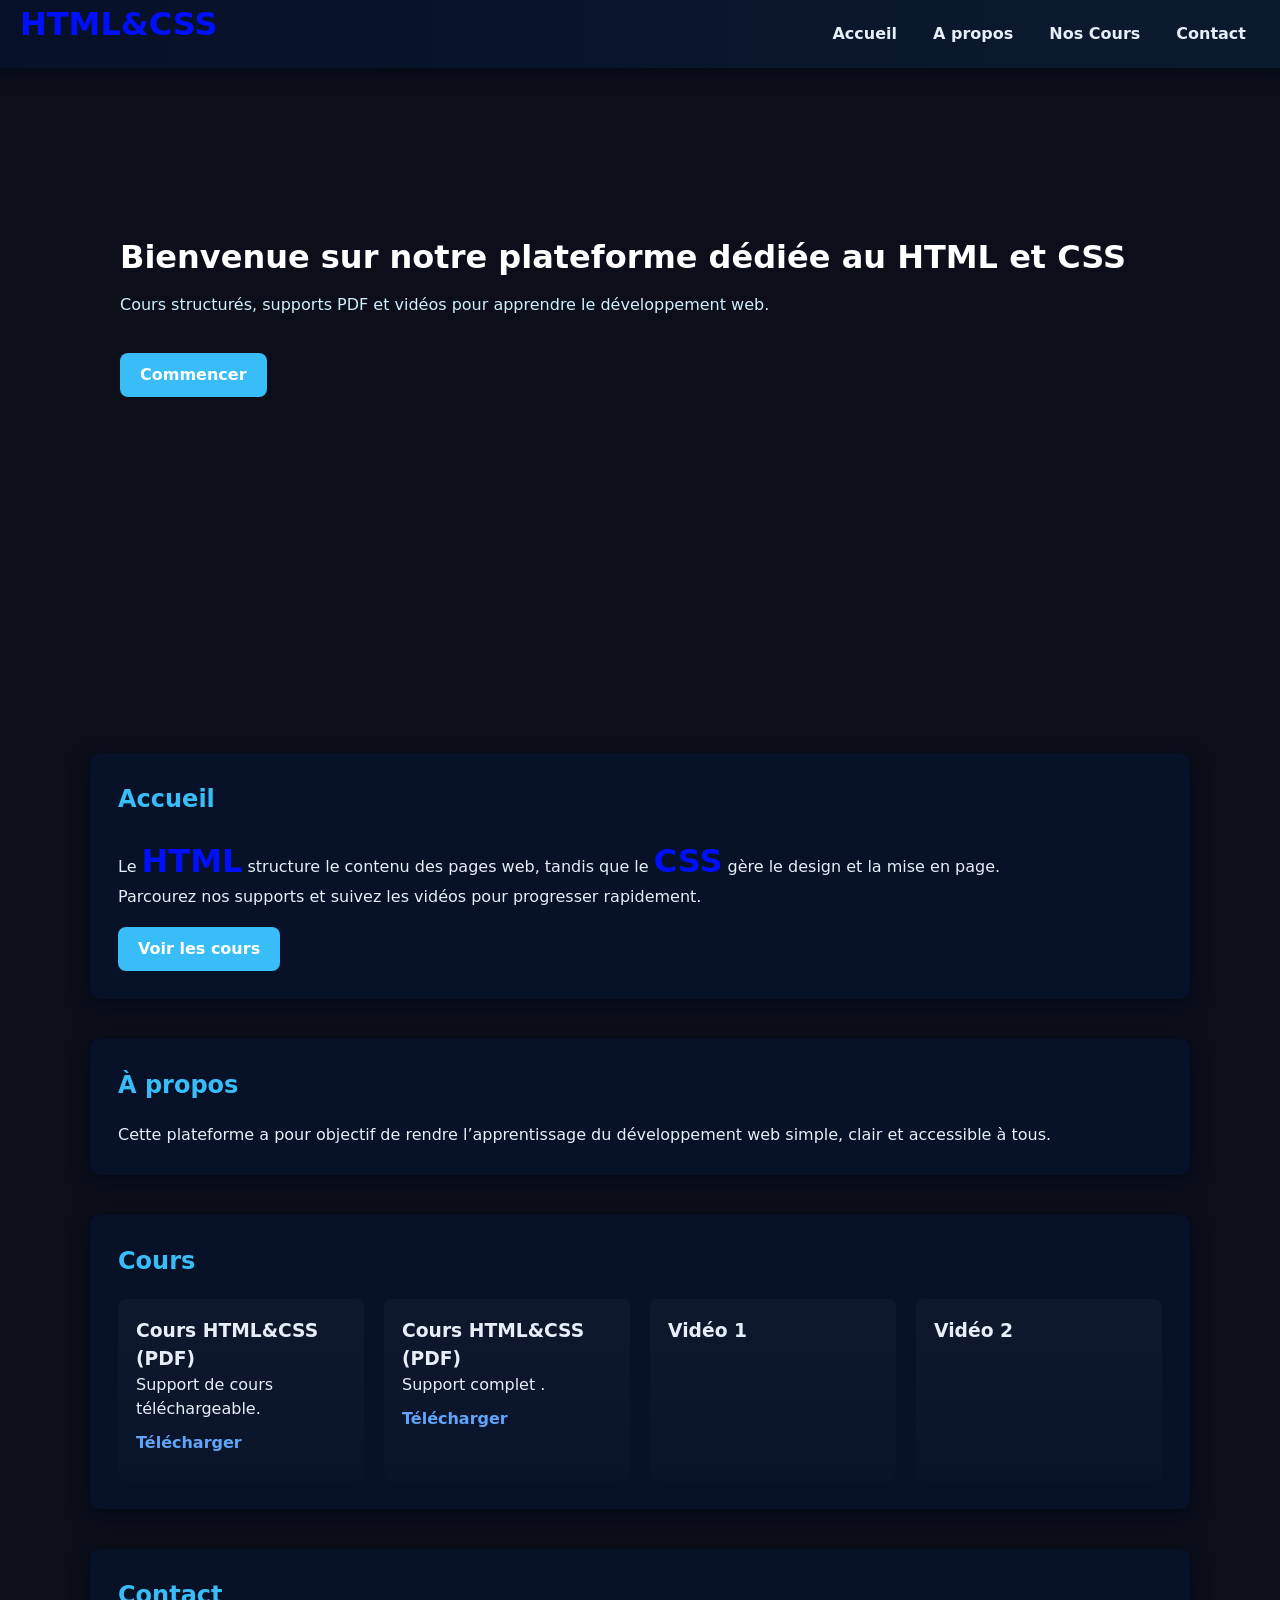
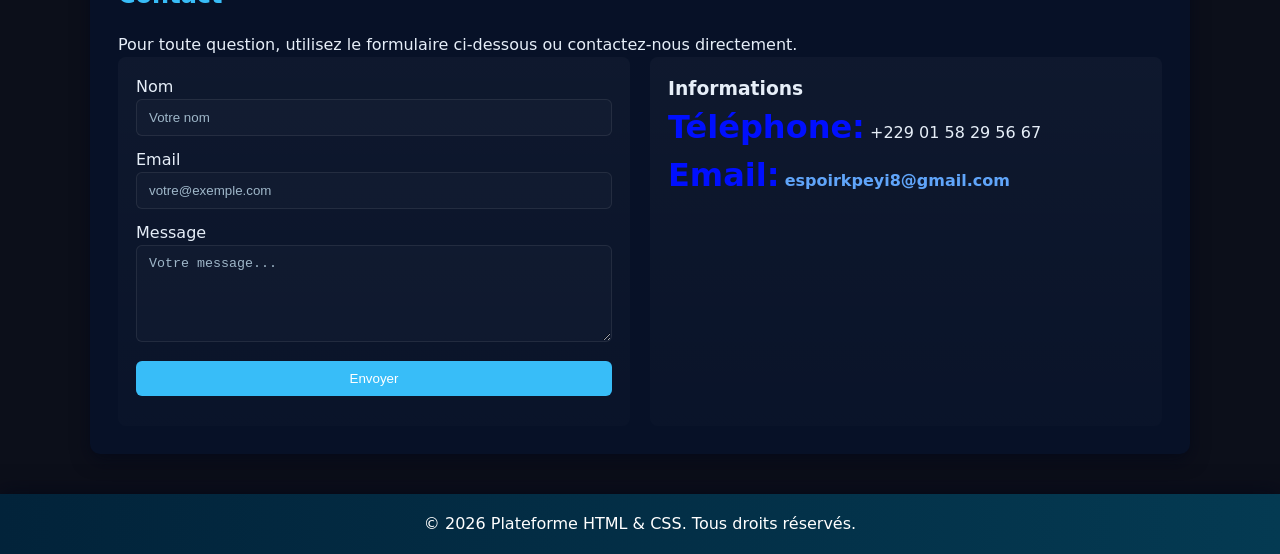
<file: index.html>
<!doctype html>
<html lang="fr">
  <head>
    <meta charset="UTF-8" />
    <meta name="viewport" content="width=device-width, initial-scale=1.0" />
    <meta
      name="description"
      content="Plateforme d'apprentissage du HTML & CSS : cours, PDF et vidéos pour débutants et avancés."
    />
    <title>Plateforme HTML & CSS</title>
    <link rel="stylesheet" href="style.css" />
    <link rel="icon" href="favicon.svg" type="image/svg+xml" />
  </head>
  <body>
    <header class="fade-in">
      <h2><span>HTML</span>&<strong>CSS</strong></h2>
      <nav>
        <nav>
          <input type="checkbox" id="sidebar-active" />
          <label for="sidebar-active" class="open-sidebar-button">
            <svg
              xmlns="http://www.w3.org/2000/svg"
              height="32px"
              viewBox="0 -960 960 960"
              width="32px"
              fill="#e3e3e3"
            >
              <path
                d="M120-240v-80h720v80H120Zm0-200v-80h720v80H120Zm0-200v-80h720v80H120Z"
              />
            </svg>
          </label>

          <div class="links-container">
            <label for="sidebar-active" class="close-sidebar-button">
              <svg
                xmlns="http://www.w3.org/2000/svg"
                height="24px"
                viewBox="0 -960 960 960"
                width="24px"
                fill="#e3e3e3"
              >
                <path
                  d="m256-200-56-56 224-224-224-224 56-56 224 224 224-224 56 56-224 224 224 224-56 56-224-224-224 224Z"
                />
              </svg>
            </label>

            <a class="home-link" href="#hero">Accueil</a>
            <a href="#apropos">A propos</a>
            <a href="#cours">Nos Cours</a>
            <a href="#contact">Contact</a>
          </div>
        
      </nav>
    </header>
    <section id="hero">
      <div class="autre">
        <h1>Bienvenue sur notre plateforme dédiée au HTML et CSS</h1>
        <p class="lead">
          Cours structurés, supports PDF et vidéos pour apprendre le
          développement web.
        </p>
        <a href="#cours" class="btn">Commencer</a>
      </div>
    </section>
    <!-- ACCUEIL -->
    <!-- Présentation courte -->
    <section id="accueil" class="section animate-up">
      <h2>Accueil</h2>
      <div>
        <p>
          Le <strong>HTML</strong> structure le contenu des pages web, tandis
          que le <strong>CSS</strong> gère le design et la mise en page.
        </p>
        <p>
          Parcourez nos supports et suivez les vidéos pour progresser
          rapidement.
        </p>
        <a href="#cours" class="btn">Voir les cours</a>
      </div>
    </section>

    <!-- A PROPOS -->
    <section id="apropos" class="section animate-up">
      <h2>À propos</h2>
      <p>
        Cette plateforme a pour objectif de rendre l’apprentissage du
        développement web simple, clair et accessible à tous.
      </p>
    </section>

    <!-- COURS -->
    <section id="cours" class="section animate-up">
      <h2>Cours</h2>

      <div class="cards">
        <div class="card hover-zoom">
          <h3>Cours HTML&CSS (PDF)</h3>
          <p>Support de cours téléchargeable.</p>
          <a
            href="https://drive.google.com/uc?export=download&id=1fE2g9S2Gb9tsQbTZ4vQeEXrc7rmkjRI5"
            target="_blank"
            >Télécharger</a
          >
        </div>

        <div class="card hover-zoom">
          <h3>Cours HTML&CSS (PDF)</h3>
          <p>Support complet .</p>
          <a
            href="https://drive.google.com/uc?export=download&id=1xsBXxE-K3ieLMFj7Sc8YvYRAEM"
            target="_blank"
            >Télécharger</a
          >
        </div>

        <div class="card hover-zoom">
          <h3>Vidéo 1</h3>
          <div class="video-wrap">
            <iframe
              src="https://www.youtube.com/embed/rRt-yvGQST0"
              frameborder="0"
              allow="
                accelerometer;
                autoplay;
                clipboard-write;
                encrypted-media;
                gyroscope;
                picture-in-picture;
                web-share;
              "
              title="Vidéo 1 - Introduction HTML"
            ></iframe>
          </div>
        </div>

        <div class="card hover-zoom">
          <h3>Vidéo 2</h3>
          <div class="video-wrap">
            <iframe 
              src="https://www.youtube.com/embed/68oSyuKVjeU"
            frameborder="0"
            allow="
              accelerometer;
              autoplay;
              clipboard-write;
              encrypted-media;
              gyroscope;
              picture-in-picture;
              web-share;
            "
          ></iframe>
          </div>
        </div>
      </div>
    </section>
    <!-- CONTACT -->
    <section id="contact" class="section animate-up">
      <h2>Contact</h2>
      <p>
        Pour toute question, utilisez le formulaire ci-dessous ou contactez-nous
        directement.
      </p>

      <div class="cards">
        <div class="card">
          <form class="contact-form" id="contactForm">
            <label for="name">Nom</label>
            <input
              id="name"
              name="name"
              type="text"
              required
              placeholder="Votre nom"
            />

            <label for="email">Email</label>
            <input
              id="email"
              name="email"
              type="email"
              required
              placeholder="votre@exemple.com"
            />

            <label for="message">Message</label>
            <textarea
              id="message"
              name="message"
              rows="5"
              required
              placeholder="Votre message..."
            ></textarea>

            <button type="submit">Envoyer</button>
            <p id="contactResult" aria-live="polite"></p>
          </form>
        </div>

        <div class="card">
          <h3>Informations</h3>
          <p><strong>Téléphone:</strong> +229 01 58 29 56 67</p>
          <p>
            <strong>Email:</strong>
            <a href="mailto:espoirkpeyi8@gmail.com">espoirkpeyi8@gmail.com</a>
          </p>
        </div>
      </div>
    </section>

    <footer class="fade-in">
      <p>
        &copy; <span id="year">2026</span> Plateforme HTML & CSS. Tous droits
        réservés.
      </p>
    </footer>
    <script src="script.js"></script>
  </body>
</html>
</file>
<file: style.css>
/* RESET */
* {
  margin: 0;
  padding: 0;
  box-sizing: border-box;
}

/* BASE */
body {
  background-color: #0c0f1a;
  color: #e6eef8;
  font-family:
    Inter,
    system-ui,
    -apple-system,
    "Segoe UI",
    Roboto,
    "Helvetica Neue",
    Arial;
  line-height: 1.5;
  scroll-behavior: smooth;
}

header {
  display: flex;
  align-items: center;
  justify-content: space-around;
  position: fixed;
  top: 0;
  width: 100%;
  z-index: 1000;
  background: linear-gradient(90deg, #071029, #0b1b2f);
  height: 68px;
  padding: 0 20px;
  box-shadow: 0 3px 12px rgba(2, 6, 23, 0.6);
}
header h2 ,strong {
  color: #000fff;
  font-size: 2rem;
  place-items: center;
}
header span {
  color: #000fff;
}

nav {
  width: 100%;
  display: flex;
  align-items: center;
  justify-content: flex-end;
}
.links-container {
  height: 100%;
  display: flex;
  gap: 8px;
  align-items: center;
}
nav a {
  padding: 10px 14px;
  display: inline-flex;
  align-items: center;
  text-decoration: none;
  color: #e6eef8;
  font-weight: 600;
  border-radius: 6px;
}
nav a:hover {
  background: rgba(56, 189, 248, 0.12);
  color: #38bdf8;
}
nav .home-link {
  margin-left: 12px;
}
nav svg {
  fill: #e6eef8;
}
#sidebar-active {
  display: none;
}
.open-sidebar-button,
.close-sidebar-button {
  padding: 0 8px;
  display: none;
}
@media (max-width: 768px) {
  .links-container {
    display: none;
    flex-direction: column;
    align-items: flex-start;
    position: fixed;
    top: 0;
    right: 0;
    z-index: 10;
    width: 240px;
    background-color: #07263a;
    padding-top: 68px;
    height: 100vh;
    box-shadow: -6px 0 16px rgba(2, 6, 23, 0.6);
  }
  nav a {
    box-sizing: border-box;
    height: auto;
    width: 100%;
    padding: 14px 20px;
    justify-content: flex-start;
    color: #e6eef8;
  }
  .open-sidebar-button,
  .close-sidebar-button {
    padding: 20px;
    display: block;
  }
  #sidebar-active:checked ~ .links-container {
    display: flex;
  }
}

/* header h2 {
  animation: pulse 1.6s infwinite;
}
@keyframes pulse {
  0% {
    box-shadow: 0 0 0 0 rgba(56, 189, 248, 0.7);
  }
  50% {
    box-shadow: 0 0 0 15px rgba(56, 189, 248, 0);
  }
  100% {
    box-shadow: 0 0 0 0 rgba(56, 189, 248, 0);
  }
} */

.autre {
  margin: 95px auto 30px auto;
  max-width: 1100px;
  min-height: 60vh;
  background-color: transparent;
  padding: 60px 30px;
  text-align: left;
}
.autre h1 {
  color: #ffffff;
  font-size: 2rem;
  margin-bottom: 12px;
}
.lead {
  color: #cfeeff;
  margin-bottom: 18px;
}
/* SECTIONS */
.section {
  max-width: 1100px;
  margin: 40px auto;
  background-color: #071127;
  padding: 28px;
  border-radius: 10px;
  box-shadow: 0 6px 18px rgba(2, 6, 23, 0.6);
  color: #e6eef8;
}

/* TITRES */
h2 {
  margin-bottom: 20px;
  color: #38bdf8;
}

/* BOUTON */
.btn {
  display: inline-block;
  margin-top: 18px;
  padding: 10px 20px;
  background-color: #38bdf8;
  color: white;
  text-decoration: none;
  border-radius: 8px;
  font-weight: 700;
  transition:
    transform 0.18s,
    box-shadow 0.18s;
}
.btn:hover {
  transform: translateY(-3px);
  box-shadow: 0 8px 18px rgba(56, 189, 248, 0.18);
}

/* CARTES */
.cards {
  display: grid;
  grid-template-columns: repeat(auto-fit, minmax(240px, 1fr));
  gap: 20px;
}
.card {
  background: linear-gradient(
    180deg,
    rgba(255, 255, 255, 0.03),
    rgba(255, 255, 255, 0.01)
  );
  padding: 18px;
  border-radius: 8px;
  transition:
    transform 0.28s,
    box-shadow 0.28s;
}
.hover-zoom:hover {
  transform: scale(1.03);
  box-shadow: 0 12px 24px rgba(0, 0, 0, 0.22);
}
.card a {
  display: inline-block;
  margin-top: 10px;
  color: #60a5fa;
  font-weight: 700;
  text-decoration: none;
}
.card video {
  width: 100%;
  border-radius: 8px;
  height: auto;
}
.video-wrap {
  position: relative;
  padding-top: 56.25%;
  overflow: hidden;
  border-radius: 8px;
}
.video-wrap iframe {
  position: absolute;
  inset: 0;
  width: 100%;
  height: 100%;
  border: 0;
}  

/* FORMULAIRE */
.contact-form input,
.contact-form textarea,
.contact-form button {
  width: 100%;
  padding: 10px 12px;
  margin-bottom: 12px;
  border-radius: 6px;
  border: 1px solid rgba(255, 255, 255, 0.08);
  background: rgba(255, 255, 255, 0.02);
  color: #e6eef8;
}
.contact-form input::placeholder,
.contact-form textarea::placeholder {
  color: #9fb7c9;
}
.contact-form button {
  background-color: #38bdf8;
  color: white;
  border: none;
  cursor: pointer;
  transition:
    background 0.18s,
    transform 0.12s;
}
.contact-form button:hover {
  background-color: #2b9bc9;
  transform: translateY(-2px);
}
#contact span {
  display: block;
  margin-top: 10px;
  font-weight: 600;
  color: #60a5fa;
}

/* FOOTER */
footer {
  background: linear-gradient(90deg, #02233a, #043a52);
  color: white;
  text-align: center;
  padding: 18px 12px;
  box-shadow: 0 -3px 18px rgba(2, 6, 23, 0.6);
}

/* ANIMATIONS */
@keyframes fadeIn {
  from {
    opacity: 0;
  }
  to {
    opacity: 1;
  }
}
@keyframes slideDown {
  from {
    transform: translateY(-30px);
    opacity: 0;
  }
  to {
    transform: translateY(0);
    opacity: 1;
  }
}
@keyframes slideUp {
  from {
    transform: translateY(40px);
    opacity: 0;
  }
  to {
    transform: translateY(0);
    opacity: 1;
  }
}

.fade-in {
  animation: fadeIn 1.5s ease forwards;
}
.slide-down {
  animation: slideDown 1s ease forwards;
}
.animate-up {
  animation: slideUp 1.2s ease forwards;
}

@media (max-width: 768px) {
  .open-sidebar-button,
  .close-sidebar-button {
    display: block;
  }
  .links-container {
    right: 0;
  }
  .section {
    padding: 18px;
  }
  .autre {
    padding: 40px 18px;
    text-align: center;
  }
  .autre h1 {
    font-size: 1.6rem;
  }
}

/* space to account for fixed header */
body > header + * {
  padding-top: 78px;
}
</file>
